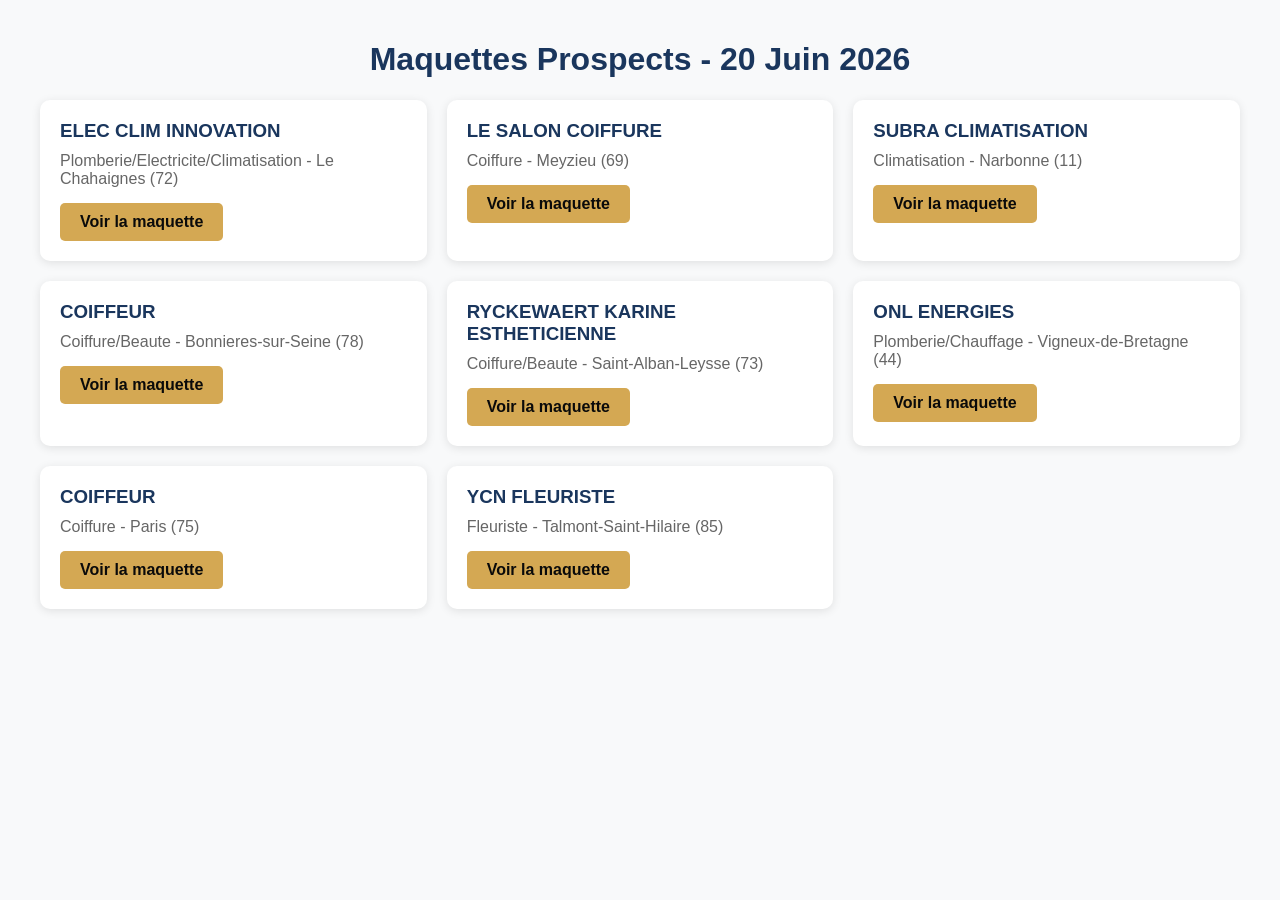
<file: index.html>
<!DOCTYPE html>
<html lang="fr">
<head>
    <meta charset="UTF-8">
    <meta name="viewport" content="width=device-width, initial-scale=1.0">
    <title>Maquettes Prospects - 20 Juin 2026</title>
    <style>
        body { font-family: 'Poppins', Arial, sans-serif; margin: 0; padding: 20px; background: #f8f9fa; }
        h1 { text-align: center; color: #1a365d; }
        .grid { display: grid; grid-template-columns: repeat(auto-fit, minmax(300px, 1fr)); gap: 20px; max-width: 1200px; margin: 20px auto; }
        .card { background: white; border-radius: 10px; padding: 20px; box-shadow: 0 2px 10px rgba(0,0,0,0.1); }
        .card h3 { margin: 0 0 10px; color: #1a365d; }
        .card p { margin: 5px 0; color: #666; }
        .card a { display: inline-block; margin-top: 10px; background: #D4A853; color: #0A0A0A; padding: 10px 20px; text-decoration: none; border-radius: 5px; font-weight: 700; }
    </style>
</head>
<body>
    <h1>Maquettes Prospects - 20 Juin 2026</h1>
    <div class="grid">
        <div class="card">
            <h3>ELEC CLIM INNOVATION</h3>
            <p>Plomberie/Electricite/Climatisation - Le Chahaignes (72)</p>
            <a href="elec-clim-innovation.html">Voir la maquette</a>
        </div>
        <div class="card">
            <h3>LE SALON COIFFURE</h3>
            <p>Coiffure - Meyzieu (69)</p>
            <a href="le-salon-coiffure.html">Voir la maquette</a>
        </div>
        <div class="card">
            <h3>SUBRA CLIMATISATION</h3>
            <p>Climatisation - Narbonne (11)</p>
            <a href="subra-climatisation.html">Voir la maquette</a>
        </div>
        <div class="card">
            <h3>COIFFEUR</h3>
            <p>Coiffure/Beaute - Bonnieres-sur-Seine (78)</p>
            <a href="coiffeur.html">Voir la maquette</a>
        </div>
        <div class="card">
            <h3>RYCKEWAERT KARINE ESTHETICIENNE</h3>
            <p>Coiffure/Beaute - Saint-Alban-Leysse (73)</p>
            <a href="ryckewaert-karine-estheticienne.html">Voir la maquette</a>
        </div>
        <div class="card">
            <h3>ONL ENERGIES</h3>
            <p>Plomberie/Chauffage - Vigneux-de-Bretagne (44)</p>
            <a href="onl-energies.html">Voir la maquette</a>
        </div>
        <div class="card">
            <h3>COIFFEUR</h3>
            <p>Coiffure - Paris (75)</p>
            <a href="coiffeur.html">Voir la maquette</a>
        </div>
        <div class="card">
            <h3>YCN FLEURISTE</h3>
            <p>Fleuriste - Talmont-Saint-Hilaire (85)</p>
            <a href="ycn-fleuriste.html">Voir la maquette</a>
        </div>
    </div>
</body>
</html>
</file>
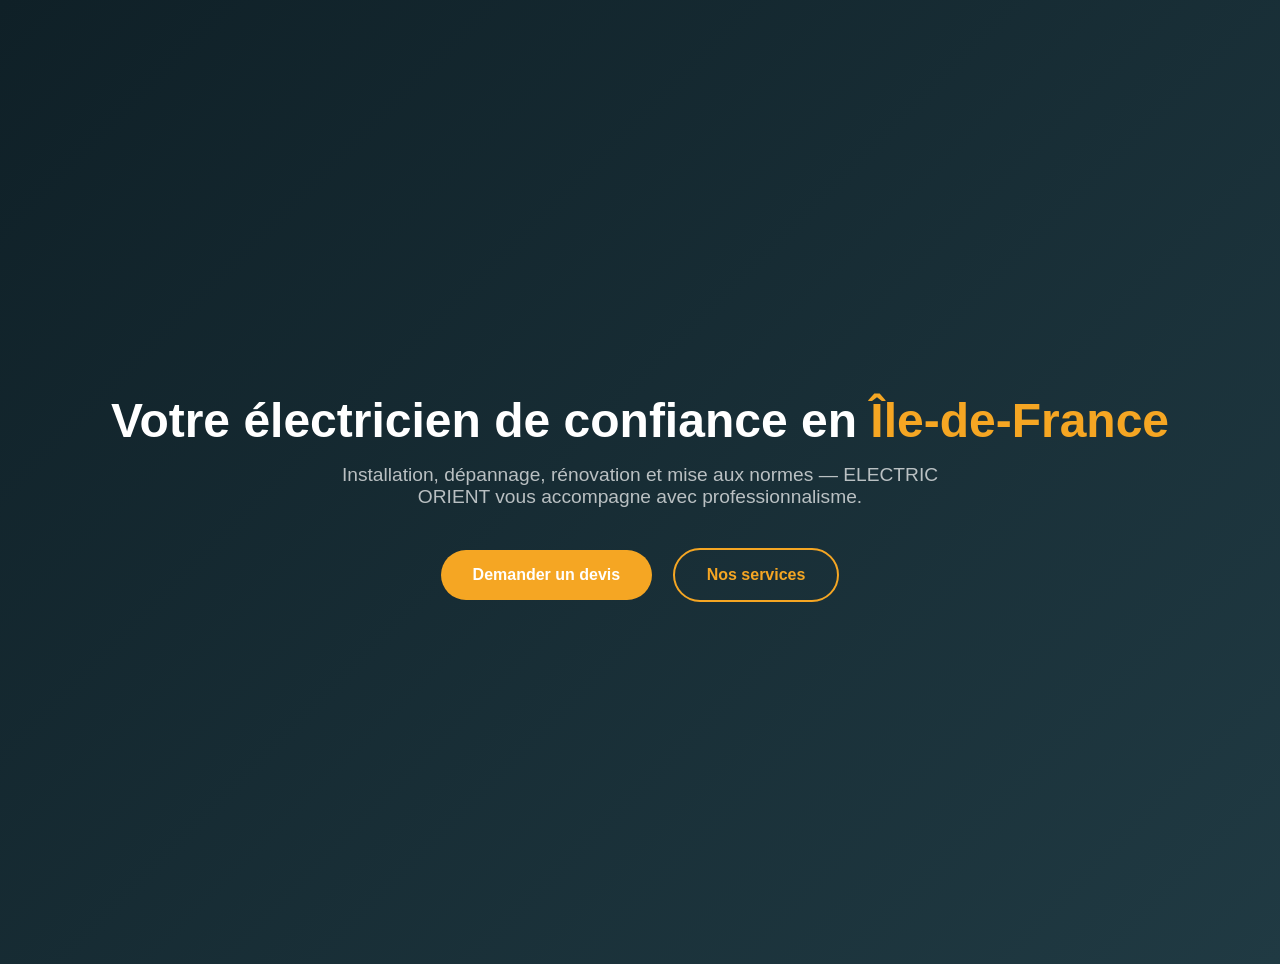
<file: test.html>
<!DOCTYPE html>
<html lang="fr">
<head>
<meta charset="UTF-8">
<meta name="viewport" content="width=device-width, initial-scale=1.0">
<title>ELECTRIC ORIENT – Électricien à Créteil</title>
<style>
body {
    font-family: Arial, sans-serif;
    margin: 0;
    padding: 0;
    background: #0f2027;
    color: #fff;
}
.hero {
    min-height: 100vh;
    display: flex;
    align-items: center;
    justify-content: center;
    text-align: center;
    padding: 2rem;
    background: linear-gradient(135deg, #0f2027, #203a43);
}
.hero h1 {
    font-size: 3rem;
    color: #fff;
    margin-bottom: 1rem;
}
.hero h1 span {
    color: #f5a623;
}
.hero p {
    font-size: 1.2rem;
    color: rgba(255,255,255,0.7);
    max-width: 600px;
    margin: 0 auto 2rem;
}
.btn {
    display: inline-block;
    background: #f5a623;
    color: #fff;
    padding: 1rem 2rem;
    border-radius: 50px;
    text-decoration: none;
    font-weight: bold;
    margin: 0.5rem;
}
.btn-outline {
    background: transparent;
    border: 2px solid #f5a623;
    color: #f5a623;
}
</style>
</head>
<body>
<section class="hero">
    <div>
        <h1>Votre électricien de confiance en <span>Île-de-France</span></h1>
        <p>Installation, dépannage, rénovation et mise aux normes — ELECTRIC ORIENT vous accompagne avec professionnalisme.</p>
        <a href="#contact" class="btn">Demander un devis</a>
        <a href="#services" class="btn btn-outline">Nos services</a>
    </div>
</section>
</body>
</html>
</file>
